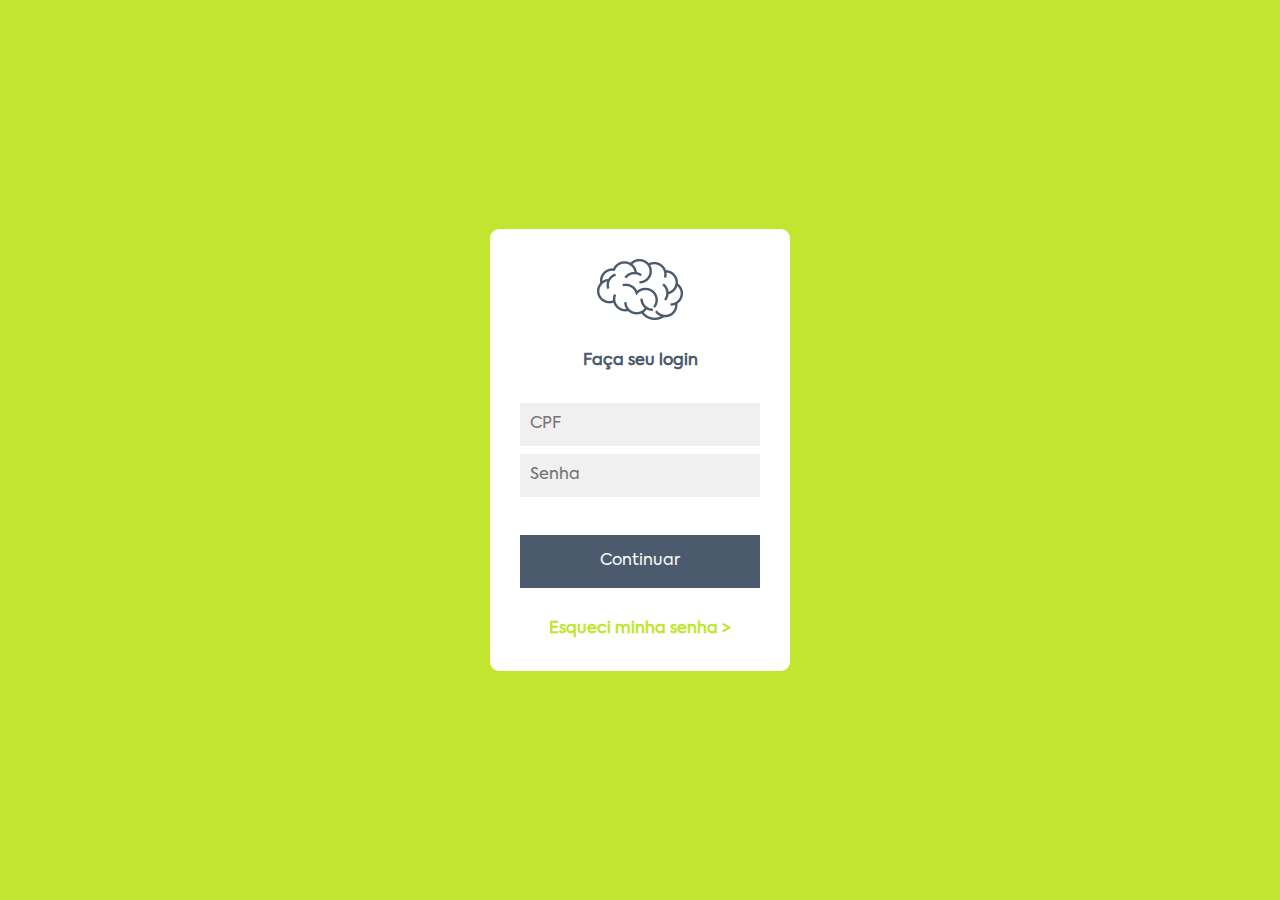
<file: login.html>
<!DOCTYPE html>
<html lang="pt">

<head>
    <meta charset="UTF-8">
    <meta name="viewport" content="width=device-width, initial-scale=1.0">
    <meta http-equiv="X-UA-Compatible" content="ie=edge">
    <title>Login</title>
    <link rel="shortcut icon" href="img/favicon.png" />
    <link rel="stylesheet" href="css/bootstrap.css">
    <link rel="stylesheet" href="css/bootstrap-theme.min.css">
    <link rel="stylesheet" href="css/custom.css">
</head>

<body class="login-page">

    <div class="login-form-container">
        <form class="form-login" action="index-posts.php" method="post">
            <div class="form-centro">
                    <img src="img/icone-logo.png" alt="">
                    <span class="seu-login"><b>Faça seu login</b></span>
                    <input class="cpf" type="number" name="CPF" placeholder="CPF" required>
                    <input class="senha"  type="password" name="Senha" placeholder="Senha" required>
                    <button class="botao" type="submit">Continuar</button>
                <div class="esqueci-senha">  
                    <a href="#"><b>Esqueci minha senha ></b></a>
                </div>
            </div>
        </form>
    </div>

    <script src="js/jquery-3.3.1.min.js"></script>
    <script src="js/bootstrap.min.js"></script>
</body>

</html>
</file>
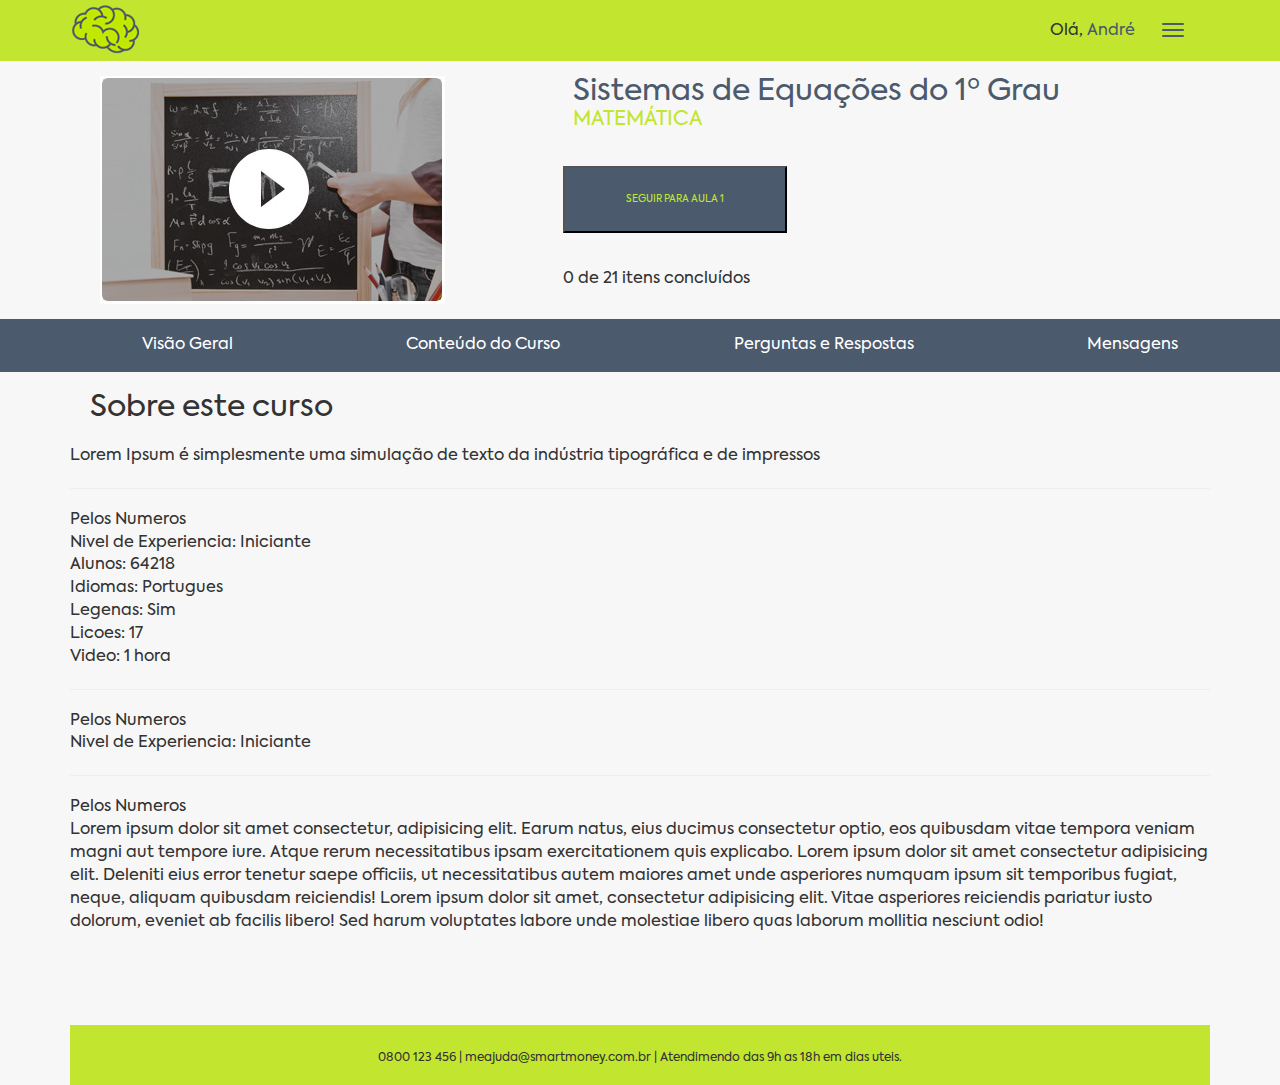
<file: post-interna.html>
<!DOCTYPE html>
<html lang="en">

<head>
    <meta charset="UTF-8">
    <meta name="viewport" content="width=device-width, initial-scale=1.0">
    <meta http-equiv="X-UA-Compatible" content="ie=edge">
    <title>Matemática</title>
    <link rel="shortcut icon" href="img/favicon.png" />
    <link rel="stylesheet" href="css/bootstrap.css">
    <link rel="stylesheet" href="css/bootstrap-theme.min.css">
    <link rel="stylesheet" href="css/custom.css">
</head>

<body>
    <nav class="navbar navbar-static-top navbar-interna">
        <div class="container">
            <div class="navbar-header navbar-header-interna navbar-left">
                <p class="navbar-text">Olá, <a href="#" class="navbar-link">André</a></p>
                <button type="button" class="navbar-toggle navbar-toggle-interna collapsed navbar-right"
                    data-toggle="collapse" data-target="#menu-interno-cursos" aria-expanded="false">
                    <span class="sr-only">Toggle navigation</span>
                    <span class="icon-bar"></span>
                    <span class="icon-bar"></span>
                    <span class="icon-bar"></span>
                </button>
                <a class="navbar-brand" href="#">
                    <img alt="Brand" src="img/logo-interna.png">
                </a>
            </div>

            <!-- Collect the nav links, forms, and other content for toggling -->
            <div class="collapse navbar-collapse navbar-right" id="menu-interno-cursos">
                <ul class="nav navbar-nav">
                    <!-- <li class="active"><a href="#index.php">Home<span class="sr-only">(current)</span></a></li> -->
                    <li><a href="index.php">Home</a></li>
                    <li><a href="sobre.php">Sobre nós</a></li>
                    <li><a href="#">Cartão de crédito</a></li>
                    <li><a href="contato.php">Contatos</a></li>
                </ul>
            </div><!-- /.navbar-collapse -->

        </div>
    </nav>
    <div class="container">
        <div class="row row-1">
            <div class="col-md-5">
                <img src="img/video.png" alt="video">
            </div>

            <div class="col-md-7 aula-container">
                <div class="header-aula">
                    <h2 class="tituloAula">Sistemas de Equações do 1º Grau</h2>
                    <h1 class="materia">MATEMÁTICA</h1>
                    <button class="botao-aula">SEGUIR PARA AULA 1</button>
                    <p>0 de 21 itens concluídos</p>
                </div>
            </div>
        </div>
    </div>

    <div class="bg-submenu-post-interno container-fluid">
        <ul class="submenu">
            <li>Visão Geral</li>
            <li>Conteúdo do Curso</li>
            <li>Perguntas e Respostas</li>
            <li>Mensagens</li>
        </ul>
    </div>
    <div class="container">
        <div class="aula-container">
            <h2 class="h2">Sobre este curso</h2>
            <p>Lorem Ipsum é simplesmente uma simulação de texto da indústria tipográfica e de impressos</p>
            <hr>
            <div>
                <div class="post_interna_1">Pelos Numeros</div>
                <div class="post_interna_2">Nivel de Experiencia: Iniciante <br>
                    Alunos: 64218 <br>
                    Idiomas: Portugues <br>
                    Legenas: Sim
                </div>
                <div class="post_interna_3">Licoes: 17 <br>
                    Video: 1 hora <br>
                </div>
            </div>
            <hr>
            <div>
                <div class="post_interna">Pelos Numeros</div>
                <div class="post_interna">Nivel de Experiencia: Iniciante <br></div>
            </div>
            <hr>
            <div>
                <div class="post_interna">Pelos Numeros</div>
                <div class="post_interna">Lorem ipsum dolor sit amet consectetur, adipisicing elit. Earum natus, eius
                    ducimus consectetur optio, eos quibusdam vitae tempora veniam magni aut tempore iure. Atque rerum
                    necessitatibus ipsam exercitationem quis explicabo. Lorem ipsum dolor sit amet consectetur
                    adipisicing elit. Deleniti eius error tenetur saepe officiis, ut necessitatibus autem maiores amet
                    unde asperiores numquam ipsum sit temporibus fugiat, neque, aliquam quibusdam reiciendis! Lorem
                    ipsum dolor sit amet, consectetur adipisicing elit. Vitae asperiores reiciendis pariatur iusto
                    dolorum, eveniet ab facilis libero! Sed harum voluptates labore unde molestiae libero quas laborum
                    mollitia nesciunt odio! <br></div>
            </div>
            <br><br><br><br>


        </div>  

        <footer>
            <div class="footer">
                <p class="footer_text"> 0800 123 456 | meajuda@smartmoney.com.br | Atendimendo das 9h as 18h em dias uteis. </p>

                
            </div>

        </footer>
</body>


</html>
</file>
<file: css/custom.css>
/*GLOBAL/////////////////////////////////////////////////////////////////////*/
@font-face {
  font-family: axiformaRegular;
  src: url(../fonts/axiformaRegular.otf);
}

@font-face {
  font-family: axiformaBold;
  src: url(../fonts/axiformaBold.otf);
}

body {
  font-size:16px;
  font-family: 'axiformaRegular', sans-serif;
  background-color: #f7f7f7;
}

.bold {
  font-family: 'axiformaBold',sans-serif;
}

.verde {
  color:#c2e62f;
}

.azul {
  color:#4b5a6c;
}

.mt-5{
  margin-top: 5px;
}
.mt-10{
  margin-top: 10px;
}
.mt-15{
  margin-top: 15px;
}

.display-flex-center {
  display: flex;
  flex-wrap: wrap;
  justify-content: center;
  align-items: center;
}

/*LOGIN//////////////////////////////////////////////////////////////////////*/

.login-page{
  display: flex;
  flex-wrap: wrap;
  justify-content: space-around;
  align-items: center;
  flex-direction: column;
  height: 100vh;
  background-color: #c2e62f;
}

.form-login{
  width: 300px;
  background-color: #fff;
  border-radius: 9px;
}

.form-centro {
  text-align: center;
  margin: 30px;
}

.seu-login{
  text-align: center;
  color: #4b5a6c;
  display:block;
}

.form-login input{
  width: 100%;
  padding: 15px 10px;
  background-color: #8080801f;
  border: none;
  margin-bottom: 8px;
  padding:10px;
}

.form-login button{
  width: 100%;
  padding: 15px 10px;
  background-color: #4b5a6c;
  border: none;
  color: #f7f7f7;
  transition: all 0.3s;
}

.form-login button:hover {
  background-color: #c2e62f;
}

.esqueci-senha a {
  color: #c2e62f;
}

.esqueci-senha a:hover {
  text-decoration: underline;  
}

.login-form-container{
  display: flex;
  justify-content: center;
}

.login-form-container .seu-login,
.login-form-container .cpf,
.login-form-container .botao,
.login-form-container .esqueci-senha  {
  margin-top: 30px;
}

/*NAVBAR/////////////////////////////////////////////////////////////////////*/

.navbar {
  margin-bottom:0;
}

.navbar-brand {
  height: 60px;
  padding: 5px 50px 5px 15px;
}

.navbar-default .navbar-toggle .icon-bar {
  background-color: #c2e62f;
}

.navbar-default .navbar-toggle:focus,
.navbar-default .navbar-toggle:hover {
  background:none;
}

.navbar-default .navbar-nav>li>a {
  color:#4b5a6c;
}

.navbar-nav>li>a {
  padding:0 10px;
  line-height: 60px;
  font-size: 0.875em;
}

.navbar-default .navbar-nav>.active>a,
.navbar-default .navbar-nav>.open>a {
  background:none;
  box-shadow:none;
}

.navbar-default .navbar-nav>li>a:hover,
.navbar-default .navbar-nav>.active>a,
.navbar-default .navbar-nav>.active>a:hover {
  color: #c2e62f;
  background:none;
  transition: all 0.1s;
}

.navbar-default .navbar-nav>li>a.login {
  color:#c2e62f;
  padding: 0 30px;
}

.navbar-default .navbar-nav>li>a.login:hover {
  color:#4b5a6c;
}

.navbar-default .navbar-nav>li>a.cadastre-se {
  padding: 0 30px;
  background-color: #c2e62f;
}

.navbar-default .navbar-nav>li>a.cadastre-se:hover {
  color: #fff;
  background-color: #4b5a6c;
}

.navbar-default .navbar-toggle {
  border-color: transparent;
  margin: 13px 15px;
}

/*NAVBAR INTERNA/////////////////////////////////////////////////////////////*/

#menu-interno-cursos.collapse.navbar-collapse {
  display: none!important;
}

#menu-interno-cursos.collapse.navbar-collapse.in {
  display: block!important;
}

#menu-interno-cursos .navbar-left,
#menu-interno-cursos .navbar-right,
#menu-interno-cursos .navbar-nav,
#menu-interno-cursos .navbar-nav > li,
.navbar-header.navbar-header-interna.navbar-left{
  float:none !important;
}

#menu-interno-cursos {
  text-align: center;
}

#menu-interno-cursos.navbar-right {
  float: none!important;
}

.navbar-header-interna p.navbar-text {
  margin-top: 20px;
  margin-bottom: 15px;
  position: absolute;
  right: 60px;
}

.navbar-header-interna {
  position: relative;
}

.navbar-header-interna a.navbar-link {
  color:#4b5a6c;
}

.navbar-interna {
  background-color:#c2e62f;
}

.navbar-header-interna .navbar-toggle .icon-bar {
  background-color: #4b5a6c;
}

.navbar-header-interna .navbar-toggle {
  display: block;
}

.navbar-header .navbar-toggle-interna {
  border-color: transparent;
  margin: 13px 15px;
}

.navbar-toggle-interna.navbar-right {
  float: right!important;
}

#menu-interno-cursos .nav > li > a {
  color:#fff;
  border-top: 1px solid #ffffff2b;
}




/*MODAL NOVA CONTA/////////////////////////////////////////////////////////////*/
#novaConta .modal-dialog {
  float: right;
  margin: 0;
}

#novaConta .bt-fechar-modal{
  font-size: 50px;
  color: #617419;
  font-weight: normal;
}

#novaConta .modal-content{
  -webkit-box-shadow: 0 5px 15px rgba(0,0,0,0);
  -moz-box-shadow: 0 5px 15px rgba(0,0,0,0);
  -o-box-shadow: 0 5px 15px rgba(0,0,0,0);
  box-shadow: 0 5px 15px rgba(0,0,0,0);
  border-radius: 0;
  border: none;
  min-height: 100vh;
}

#novaConta .modal-header{
  border: none;
  padding: 0 5px;
}
.padding-30{
  padding: 0 30px;
}

#novaConta .form-control {
  margin-top: 25px;
  border-radius: 0px;
  height: 55px;
  background-color: #f2f2f2;
  border: none;
  -webkit-box-shadow: 0 0px 0px rgba(0,0,0,0);
  -moz-box-shadow: 0 0px 0px rgba(0,0,0,0);
  -o-box-shadow: 0 0px 0px rgba(0,0,0,0);
  box-shadow: 0 0px 0px rgba(0,0,0,0);
}

#novaConta label {
  margin-left: 10px;
}

#novaConta .btn-secundario {
  background-color:#4b5a6c;
  color: #fff;
  border-radius: 0;
  margin-top: 20px;
  padding: 15px 50px;
  transition: all 0.3s;
}

#novaConta .btn-secundario:hover {
  background-color: #c2e62f;
  color:#fff;
}


/*CONTEÚDO///////////////////////////////////////////////////////////////////*/

main.institucional {
  width:100%;
  height: calc(100vh - 62px);
}

.img-principal {
  display: block;
  max-height: 70vh;
  margin: 0 auto;
}

h1 {
  color:#c2e62f;
  font-size:2.25em;
  margin-bottom:0;
}

h2 {
  color:#4b5a6c;
  font-size: 1.875em;
  margin-top:0;
}
h3{
  color:#c2e62f;
  font-size: 1.8em;
  margin-bottom: 0;
  font-weight: normal;
}

a.link-principal{
  display: inline-block;
  padding-top:50px;
  text-decoration: underline;
  transition: all 0.1s;
}

a.link-principal:hover {
  color:#c2e62f;
  cursor: pointer;
}

/*CONTATO////////////////////////////////////////////////////////////////////*/
.form-control {
  margin-top: 25px;
  border-radius: 0px;
  height: 55px;
}

.btn-contato {
  background-color: #c2e62f;
  color: #fff;
  border-radius: 0;
  margin-top: 20px;
  padding: 15px 50px;
  transition: all 0.3s;
}

.btn-contato:hover {
  background-color:#4b5a6c;
  color:#fff;
}


/*POST PRICIPAL///////////////////////////////////////////////////////////////*/

.curso-box-card {
  margin-top:50px;
}

.curso-box-card .panel {
  border:none;
}

.curso-box-img {
  background-image: url(../img/matematica.jpg);
  background-position: center center;
  background-size:cover;
  background-repeat: no-repeat;
  width:100%;
  height:250px;
  position:relative;
}

.curso-box-add a {
  position:absolute;
  top:10px;
  right:10px;
  width:35px;
  height:35px;
  border-radius:100%;
  color:#617419;
  background-color: #c2e62f;
  text-align: center;
  line-height: 40px;
  display: inline-block;
  font-size: 2em;
  cursor:pointer;
}
.curso-box-add a:hover{
  color:#c2e62f;
  background-color: #617419;
  text-decoration: none;
}

.curso-box-titulo-bg {
  position: absolute;
  bottom: -1px;
  left:0;
  background-color:#4b5a6c;
  width:100%;
  padding:15px;
  border-radius:0 0 3px 3px;
}

.curso-box-titulo {
  font-size:1em;
  color:#fff;
}

.curso-box-categ {
  font-size:0.8em;
  margin:0;
}

.card-infos-num {
  text-align: center;
  font-size:1.3em;
  padding:10px 0 0 0;
}

.card-infos-desc {
  text-align:center;
  font-size:0.7em;
  padding: 0 0 10px 0;
}

/* PAGINA INTERNA AULA ///////////////////////////////////////////////////////*/

.botao-aula{
  width: 224px;
  height: 67px;
  background-color: #4b5a6c;
  color: #f7f7f7;
  margin: 35px 0 35px ;
  font-size: 10px;
  color: #c2e62f;
}

.materia{
font-size: 20px;
margin: 0px 10px;
}

.tituloAula{
  margin: 0px 10px;
  /* font-size: 8px; */
}

.row-1{
  margin: 15px;
}
.bg-submenu-post-interno{
  background-color: #4b5a6c;
}
.submenu{
  width:100%;
  margin:15px 0;
  display:flex;
  color: white;
  justify-content: space-around;
  align-items: center;
}

.submenu li{
  list-style-type: none;
}

.h2{
  margin: 20px;
}


/*MEDIA QUERY////////////////////////////////////////////////////////////////*/
@media (max-width: 991px) {
  .collapse.navbar-collapse {
    display: none!important;
  }

  .collapse.navbar-collapse.in {
    display: block!important;
  }

  .navbar-left,
  .navbar-right,
  .navbar-nav,
  .navbar-nav > li {
    float:none !important;
  }

  .navbar-toggle {
    display: block;
  }

  .navbar-default .navbar-nav>li>a.login,
  .navbar-default .navbar-nav>li>a.cadastre-se {
    padding: 0;
    padding-left: 15px;
    border-top: 1px solid #ccc;
  }

  .navbar-static-top .navbar-collapse {
    padding: 0 15px;
  }

  .navbar-nav {
    margin: 0px -15px;
  }

  .curso-box-img {
    height:325px;
  }

/*//////////////////////////////////////*/

  .texto-principal-mobile {
    margin:60px 0;
    text-align: center;
  }
}

/* PAGINA INTERNA AULA //////////////////////////////////////*/

.botao-aula{
  width: 224px;
  height: 67px;
  background-color: #4b5a6c;
  color: #f7f7f7;
  margin: 35px 0 35px ;
  font-size: 10px;
  color: #c2e62f;
}

.materia{
font-size: 20px;
margin: 0px 10px;
}

.tituloAula{
  margin: 0px 10px;
  /* font-size: 8px; */
}

.post-interna_1, .post-interna_2, .post-interna_3{
  display: inline-block;
}

footer {
  width: 100%;
  height: 60px;
  background-color: #c2e62f;
}

.footer_text{
  text-align: center;
  padding-top: 25px;
  font-size: 12px;
}
</file>
